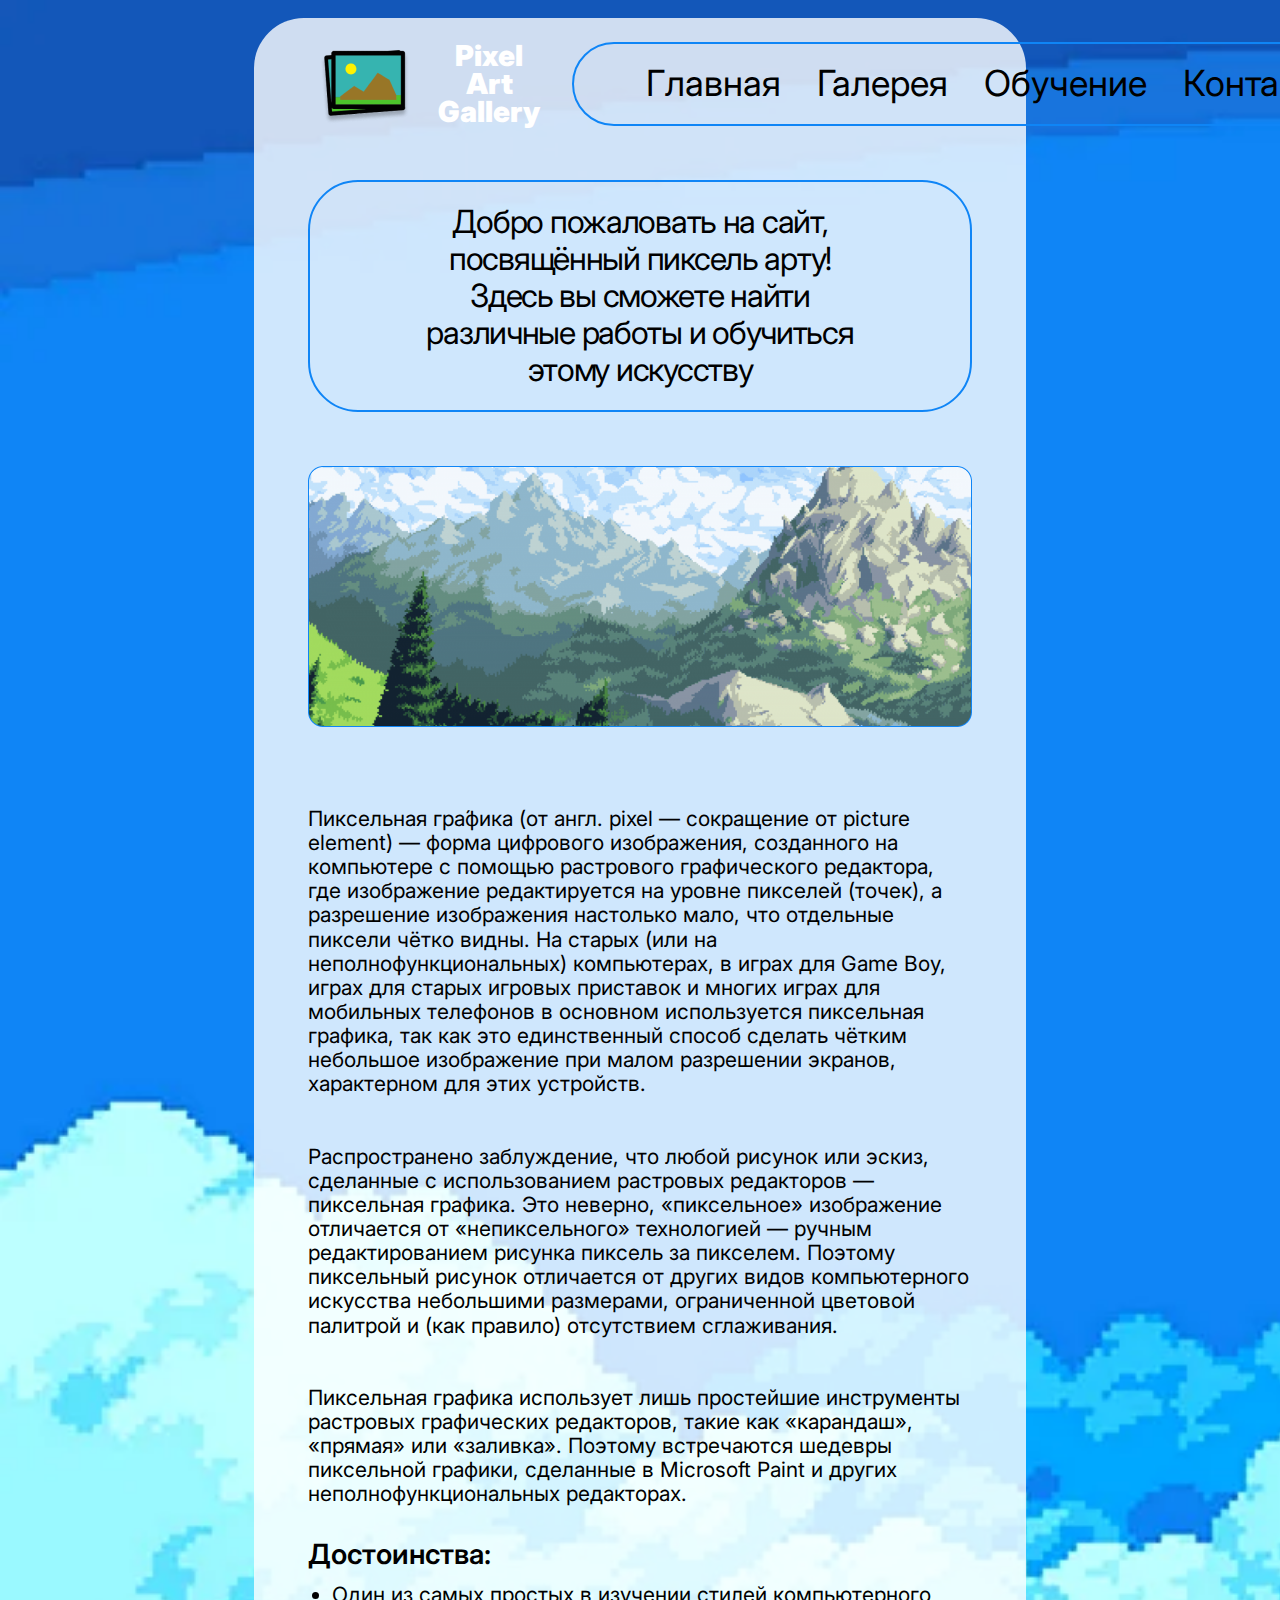
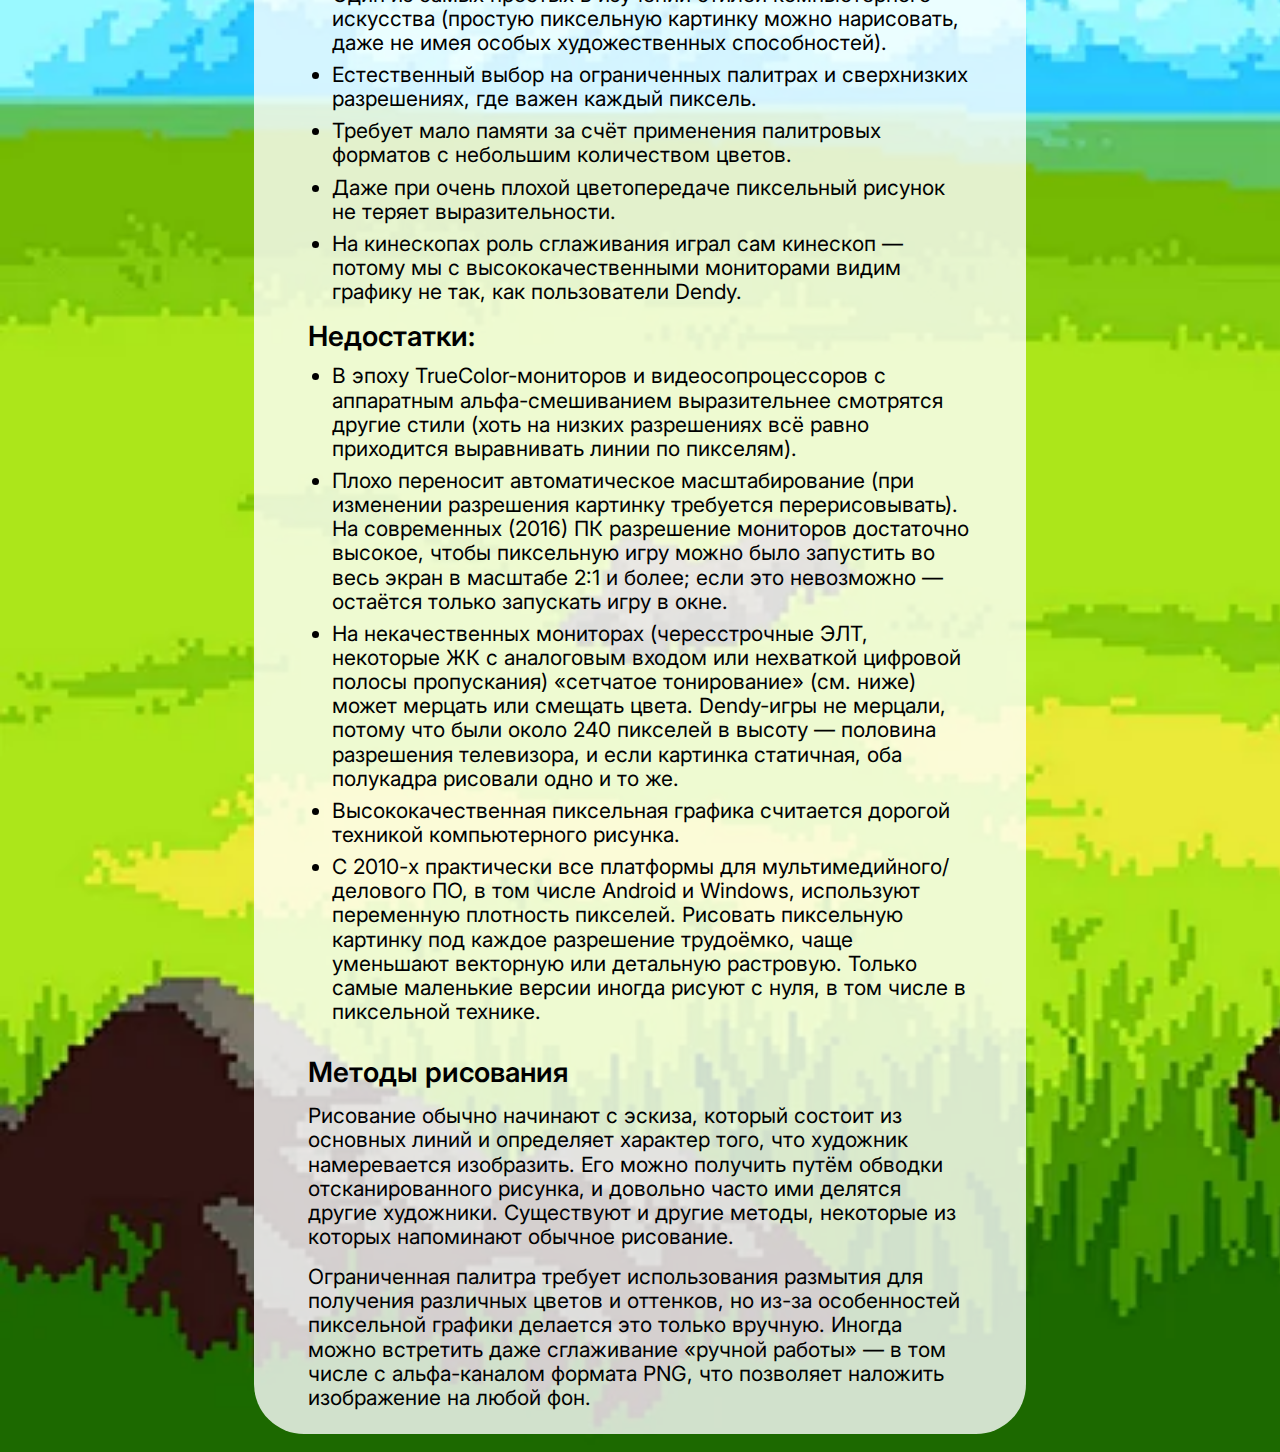
<file: Pixel_Art_Gallery_Site/static/index.html>
<!DOCTYPE html>
<html lang="ru">
  <head>
    <meta charset="UTF-8" />
    <meta name="viewport" content="width=device-width, initial-scale=1.0" />
    <link rel="preconnect" href="https://fonts.googleapis.com" />
    <link rel="preconnect" href="https://fonts.gstatic.com" crossorigin />
    <link
      href="https://fonts.googleapis.com/css2?family=Inter:wght@100..900&display=swap"
      rel="stylesheet"
    />
    <link rel="icon" href="./images/logo_pixel_art.png" type="image/x-icon" />
    <link
      rel="shortcut icon"
      href="./images/logo_pixel_art.png"
      type="image/x-icon"
    />
    <link rel="stylesheet" href="./css/index.css" />
    <link rel="stylesheet" href="./css/home.css">
    <title>Pixel Art Gallery</title>
  </head>
  <body>
    <div class="wrapper">
      <header>
        <div class="container">
          <div class="header-inner">
            <div class="logo-block">
              <img
                src="./images/logo_pixel_art.png"
                alt="Logo pixel art gallery"
                class="logo"
              />
              <p>Pixel Art <br />Gallery</p>
            </div>

            <nav>
              <ul>
                <li><a href="index.html" >Главная</a></li>
                <li><a href="gallery.html">Галерея</a></li>
                <li><a href="training.html">Обучение</a></li>
                <li><a href="contact.html">Контакты</a></li>
              </ul>
            </nav>
          </div>
        </div>
      </header>
      <main>
        <div class="container">
          <div class="main-inner">
            <p class="main-title-home-page">
              Добро пожаловать на сайт, посвящённый пиксель арту! <br />
              Здесь вы сможете найти различные работы и обучиться этому
              искусству
            </p>
            <section class="title-section">
              <img src="./images/image.png" alt="home page main picture" />
              <div class="title-section__description">
                <p>
                  Пиксельная гра́фика (от англ. pixel — сокращение от picture
                  element) — форма цифрового изображения, созданного на
                  компьютере с помощью растрового графического редактора, где
                  изображение редактируется на уровне пикселей (точек), а
                  разрешение изображения настолько мало, что отдельные пиксели
                  чётко видны. На старых (или на неполнофункциональных)
                  компьютерах, в играх для Game Boy, играх для старых игровых
                  приставок и многих играх для мобильных телефонов в основном
                  используется пиксельная графика, так как это единственный
                  способ сделать чётким небольшое изображение при малом
                  разрешении экранов, характерном для этих устройств.
                </p>
                <p>
                  Распространено заблуждение, что любой рисунок или эскиз,
                  сделанные с использованием растровых редакторов — пиксельная
                  графика. Это неверно, «пиксельное» изображение отличается от
                  «непиксельного» технологией — ручным редактированием рисунка
                  пиксель за пикселем. Поэтому пиксельный рисунок отличается от
                  других видов компьютерного искусства небольшими размерами,
                  ограниченной цветовой палитрой и (как правило) отсутствием
                  сглаживания.
                </p>
                <p>
                  Пиксельная графика использует лишь простейшие инструменты
                  растровых графических редакторов, такие как «карандаш»,
                  «прямая» или «заливка». Поэтому встречаются шедевры пиксельной
                  графики, сделанные в Microsoft Paint и других
                  неполнофункциональных редакторах.
                </p>
              </div>
              <div class="dignity-flaws">
                <div class="dignity-list">
                  <h3>Достоинства:</h3>
                  <ul>
                    <li>
                      <p>
                        Один из самых простых в изучении стилей компьютерного
                        искусства (простую пиксельную картинку можно нарисовать,
                        даже не имея особых художественных способностей).
                      </p>
                    </li>
                    <li>
                      <p>
                        Естественный выбор на ограниченных палитрах и
                        сверхнизких разрешениях, где важен каждый пиксель.
                      </p>
                    </li>
                    <li>
                      <p>
                        Требует мало памяти за счёт применения палитровых
                        форматов с небольшим количеством цветов.
                      </p>
                    </li>
                    <li>
                      <p>
                        Даже при очень плохой цветопередаче пиксельный рисунок
                        не теряет выразительности.
                      </p>
                    </li>
                    <li>
                      <p>
                        На кинескопах роль сглаживания играл сам кинескоп —
                        потому мы с высококачественными мониторами видим графику
                        не так, как пользователи Dendy.
                      </p>
                    </li>
                  </ul>
                </div>
                <div class="flaws-list">
                  <h3>Недостатки:</h3>
                  <ul>
                    <li>
                      <p>
                        В эпоху TrueColor-мониторов и видеосопроцессоров с
                        аппаратным альфа-смешиванием выразительнее смотрятся
                        другие стили (хоть на низких разрешениях всё равно
                        приходится выравнивать линии по пикселям).
                      </p>
                    </li>
                    <li>
                      <p>
                        Плохо переносит автоматическое масштабирование (при
                        изменении разрешения картинку требуется перерисовывать).
                        На современных (2016) ПК разрешение мониторов достаточно
                        высокое, чтобы пиксельную игру можно было запустить во
                        весь экран в масштабе 2:1 и более; если это невозможно —
                        остаётся только запускать игру в окне.
                      </p>
                    </li>
                    <li>
                      <p>
                        На некачественных мониторах (чересстрочные ЭЛТ,
                        некоторые ЖК с аналоговым входом или нехваткой цифровой
                        полосы пропускания) «сетчатое тонирование» (см. ниже)
                        может мерцать или смещать цвета. Dendy-игры не мерцали,
                        потому что были около 240 пикселей в высоту — половина
                        разрешения телевизора, и если картинка статичная, оба
                        полукадра рисовали одно и то же.
                      </p>
                    </li>
                    <li>
                      <p>
                        Высококачественная пиксельная графика считается дорогой
                        техникой компьютерного рисунка.
                      </p>
                    </li>
                    <li>
                      <p>
                        С 2010-х практически все платформы для
                        мультимедийного/делового ПО, в том числе Android и
                        Windows, используют переменную плотность пикселей.
                        Рисовать пиксельную картинку под каждое разрешение
                        трудоёмко, чаще уменьшают векторную или детальную
                        растровую. Только самые маленькие версии иногда рисуют с
                        нуля, в том числе в пиксельной технике.
                      </p>
                    </li>
                  </ul>
                </div>
              </div>

              <div class="drawing-techniques">
                <h3>Методы рисования</h3>
                <div class="drawing-techniques__description">
                  <p>
                    Рисование обычно начинают с эскиза, который состоит из
                    основных линий и определяет характер того, что художник
                    намеревается изобразить. Его можно получить путём обводки
                    отсканированного рисунка, и довольно часто ими делятся
                    другие художники. Существуют и другие методы, некоторые из
                    которых напоминают обычное рисование.
                  </p>
                  <p>
                    Ограниченная палитра требует использования размытия для
                    получения различных цветов и оттенков, но из-за особенностей
                    пиксельной графики делается это только вручную. Иногда можно
                    встретить даже сглаживание «ручной работы» — в том числе с
                    альфа-каналом формата PNG, что позволяет наложить
                    изображение на любой фон.
                  </p>
                </div>
              </div>
            </section>
          </div>
        </div>
      </main>
    </div>
  </body>
</html>
</file>
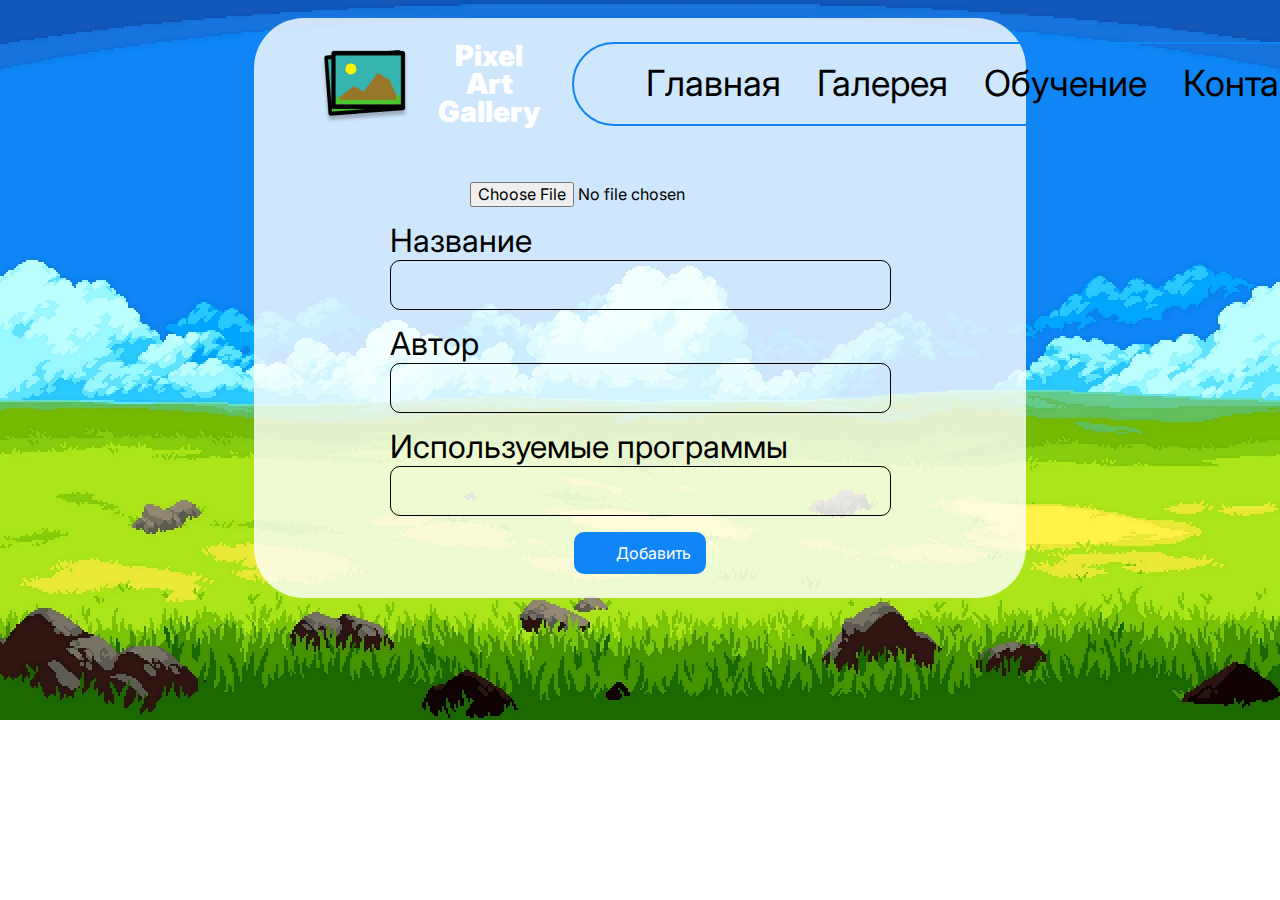
<file: Pixel_Art_Gallery_Site/static/add-gallery-item.html>
<!DOCTYPE html>
<html lang="en">
  <head>
    <meta charset="UTF-8" />
    <meta name="viewport" content="width=device-width, initial-scale=1.0" />
    <link rel="preconnect" href="https://fonts.googleapis.com" />
    <link rel="preconnect" href="https://fonts.gstatic.com" crossorigin />
    <link
      href="https://fonts.googleapis.com/css2?family=Inter:wght@100..900&display=swap"
      rel="stylesheet"
    />
    <link rel="icon" href="./images/logo_pixel_art.png" type="image/x-icon" />
    <link
      rel="shortcut icon"
      href="./images/logo_pixel_art.png"
      type="image/x-icon"
    />
    <link rel="stylesheet" href="./css/index.css" />
    <link rel="stylesheet" href="./css/add-gallery-item.css" />
    <title>Pixel Art Gallery</title>
  </head>
  <body>
    <div class="wrapper">
      <header>
        <div class="container">
          <div class="header-inner">
            <div class="logo-block">
              <img
                src="./images/logo_pixel_art.png"
                alt="Logo pixel art gallery"
                class="logo"
              />
              <p>Pixel Art <br />Gallery</p>
            </div>

            <nav>
              <ul>
                <li><a href="index.html">Главная</a></li>
                <li><a href="gallery.html">Галерея</a></li>
                <li><a href="training.html">Обучение</a></li>
                <li><a href="contact.html">Контакты</a></li>
              </ul>
            </nav>
          </div>
        </div>
      </header>

      <main>
        <div class="container">
          <div class="add-gallery-item-inner">
            <form id="galleryForm" enctype="multipart/form-data">
              <input type="file" name="picture" id="picture" required />
              <label for="name-picture">
                <p>Название</p>
                <input type="text" name="name" class="input-text" required />
              </label>
              <label for="author-picture">
                <p>Автор</p>
                <input type="text" name="author" class="input-text" required />
              </label>
              <label for="programm-used-picture">
                <p>Используемые программы</p>
                <input type="text" name="tools" class="input-text" required />
              </label>
              <input type="submit" value="Добавить" class="input-submit" />
            </form>
          </div>
        </div>
      </main>
    </div>
    <script src="js/galleryFormHandler.js"></script>
  </body>
</html>
</file>
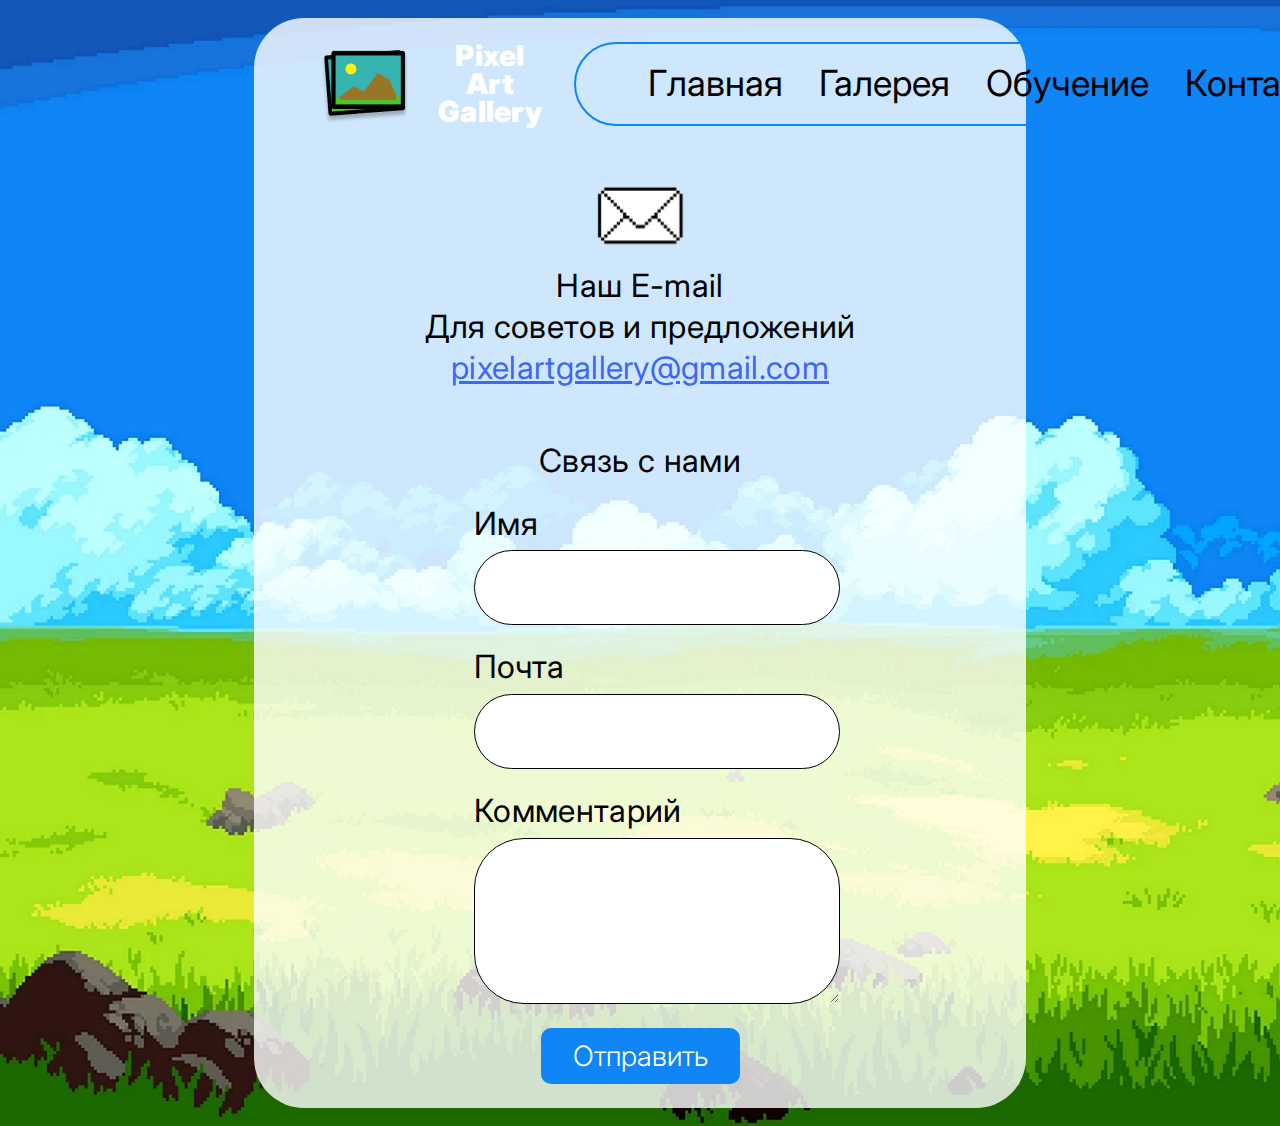
<file: Pixel_Art_Gallery_Site/static/contact.html>
<!DOCTYPE html>
<html lang="en">
  <head>
    <meta charset="UTF-8" />
    <meta name="viewport" content="width=device-width, initial-scale=1.0" />
    <link rel="preconnect" href="https://fonts.googleapis.com" />
    <link rel="preconnect" href="https://fonts.gstatic.com" crossorigin />
    <link
      href="https://fonts.googleapis.com/css2?family=Inter:wght@100..900&display=swap"
      rel="stylesheet"
    />
    <link rel="icon" href="./images/logo_pixel_art.png" type="image/x-icon" />
    <link
      rel="shortcut icon"
      href="./images/logo_pixel_art.png"
      type="image/x-icon"
    />
    <link rel="stylesheet" href="./css/index.css" />
    <link rel="stylesheet" href="./css/contact.css" />
    <title>Pixel Art Gallery</title>
  </head>
  <body>
    <div class="wrapper">
      <header>
        <div class="container">
          <div class="header-inner">
            <div class="logo-block">
              <img
                src="./images/logo_pixel_art.png"
                alt="Logo pixel art gallery"
                class="logo"
              />
              <p>Pixel Art <br />Gallery</p>
            </div>

            <nav>
              <ul>
                <li><a href="index.html">Главная</a></li>
                <li><a href="gallery.html">Галерея</a></li>
                <li><a href="training.html">Обучение</a></li>
                <li><a href="contact.html">Контакты</a></li>
              </ul>
            </nav>
          </div>
        </div>
      </header>
      <main>
        <div class="container">
          <div class="contact-block-inner">
            <div class="contact-block-inner__main">
              <img src="./icons/email.svg" alt="email" />
              <div class="contact-title">
                <span>Наш E-mail</span>
                <span>Для советов и предложений</span>
                <a href="mailto:pixelartgallery@gmail.com"
                  >pixelartgallery@gmail.com</a
                >
              </div>
            </div>

            <div class="form-comment">
              <p class="form-comment__title">Связь с нами</p>

              <form id="feedbackForm">
                <label for="name">
                  <p>Имя</p>
                  <input type="text" name="name" id="name" required />
                </label>
                <label for="email">
                  <p>Почта</p>
                  <input type="email" name="email" id="email" required />
                </label>
                <label for="comment">
                  <p>Комментарий</p>
                  <textarea name="comment" id="comment" required></textarea>
                </label>
                <input
                  type="submit"
                  value="Отправить"
                  class="form-comment-submit"
                />
              </form>
            </div>
          </div>
        </div>
      </main>
    </div>
    <script src="./js/handlerFormContact.js"></script>
  </body>
</html>
</file>
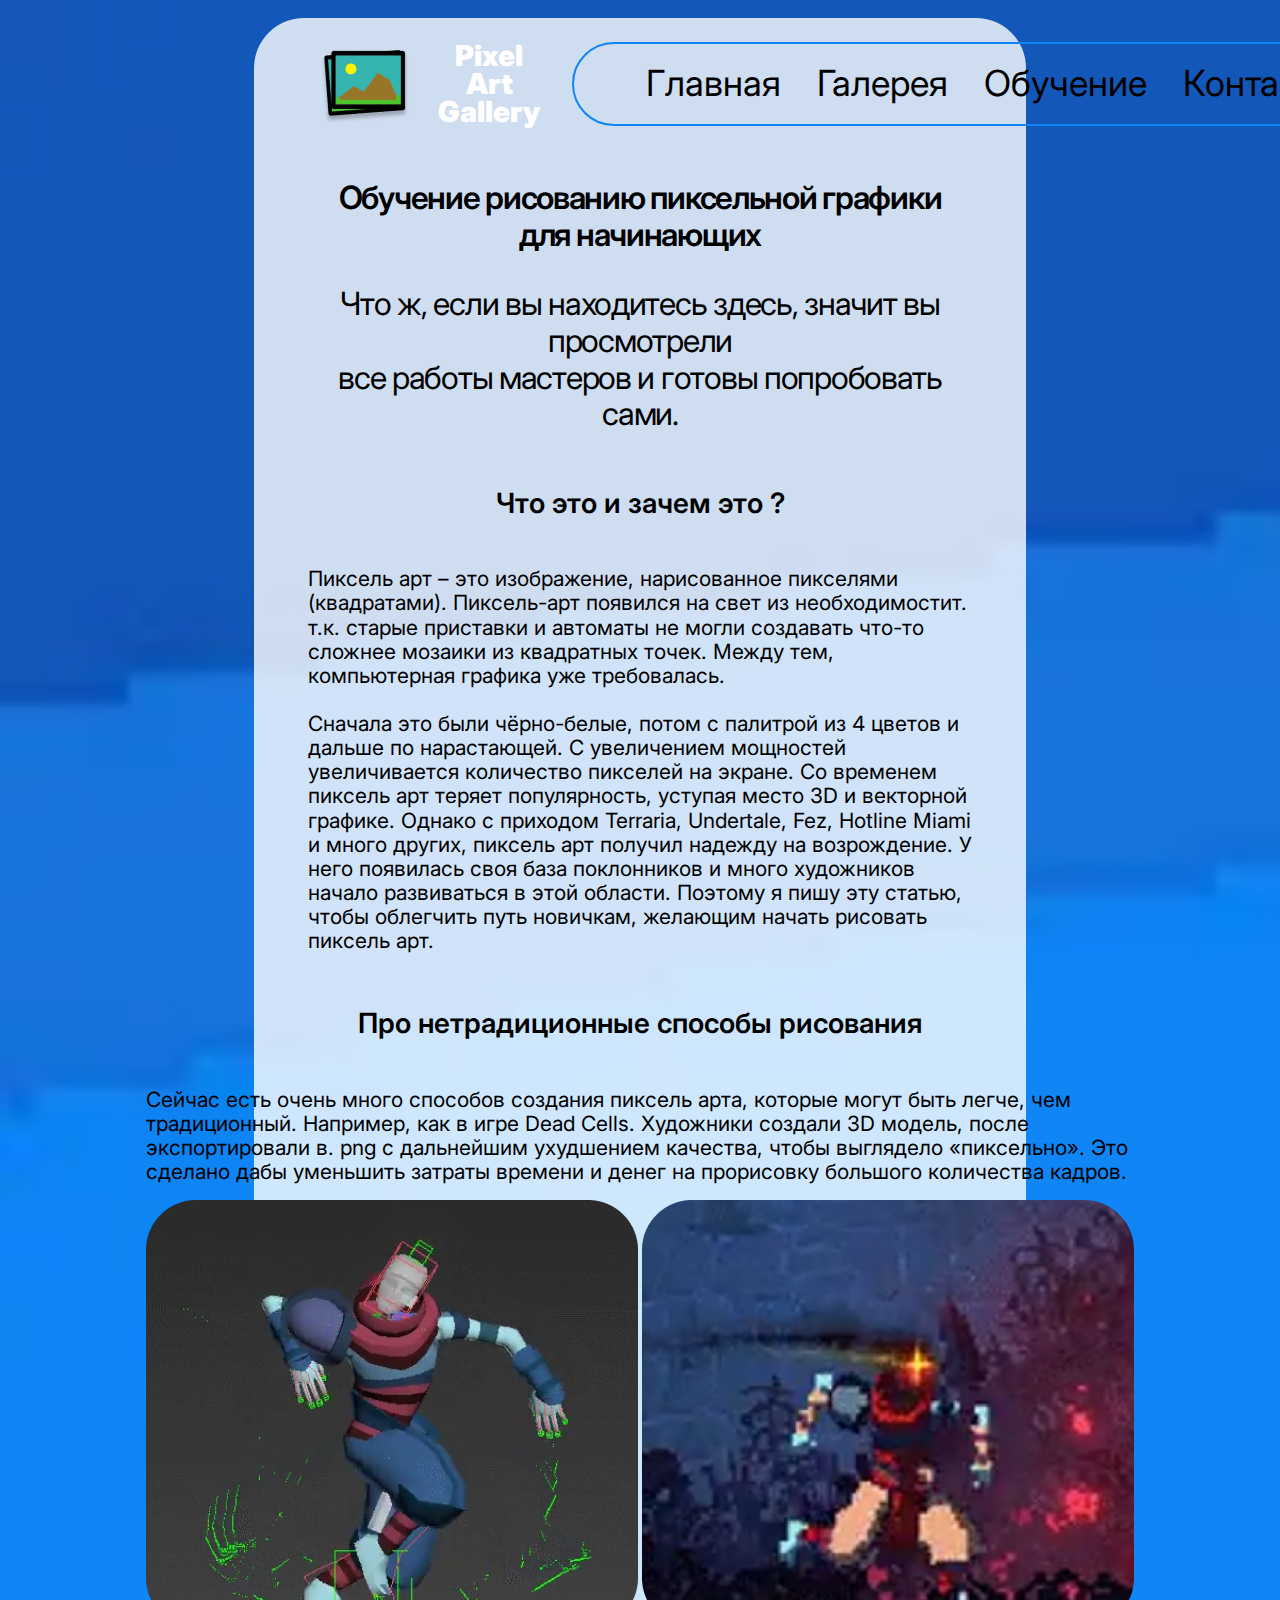
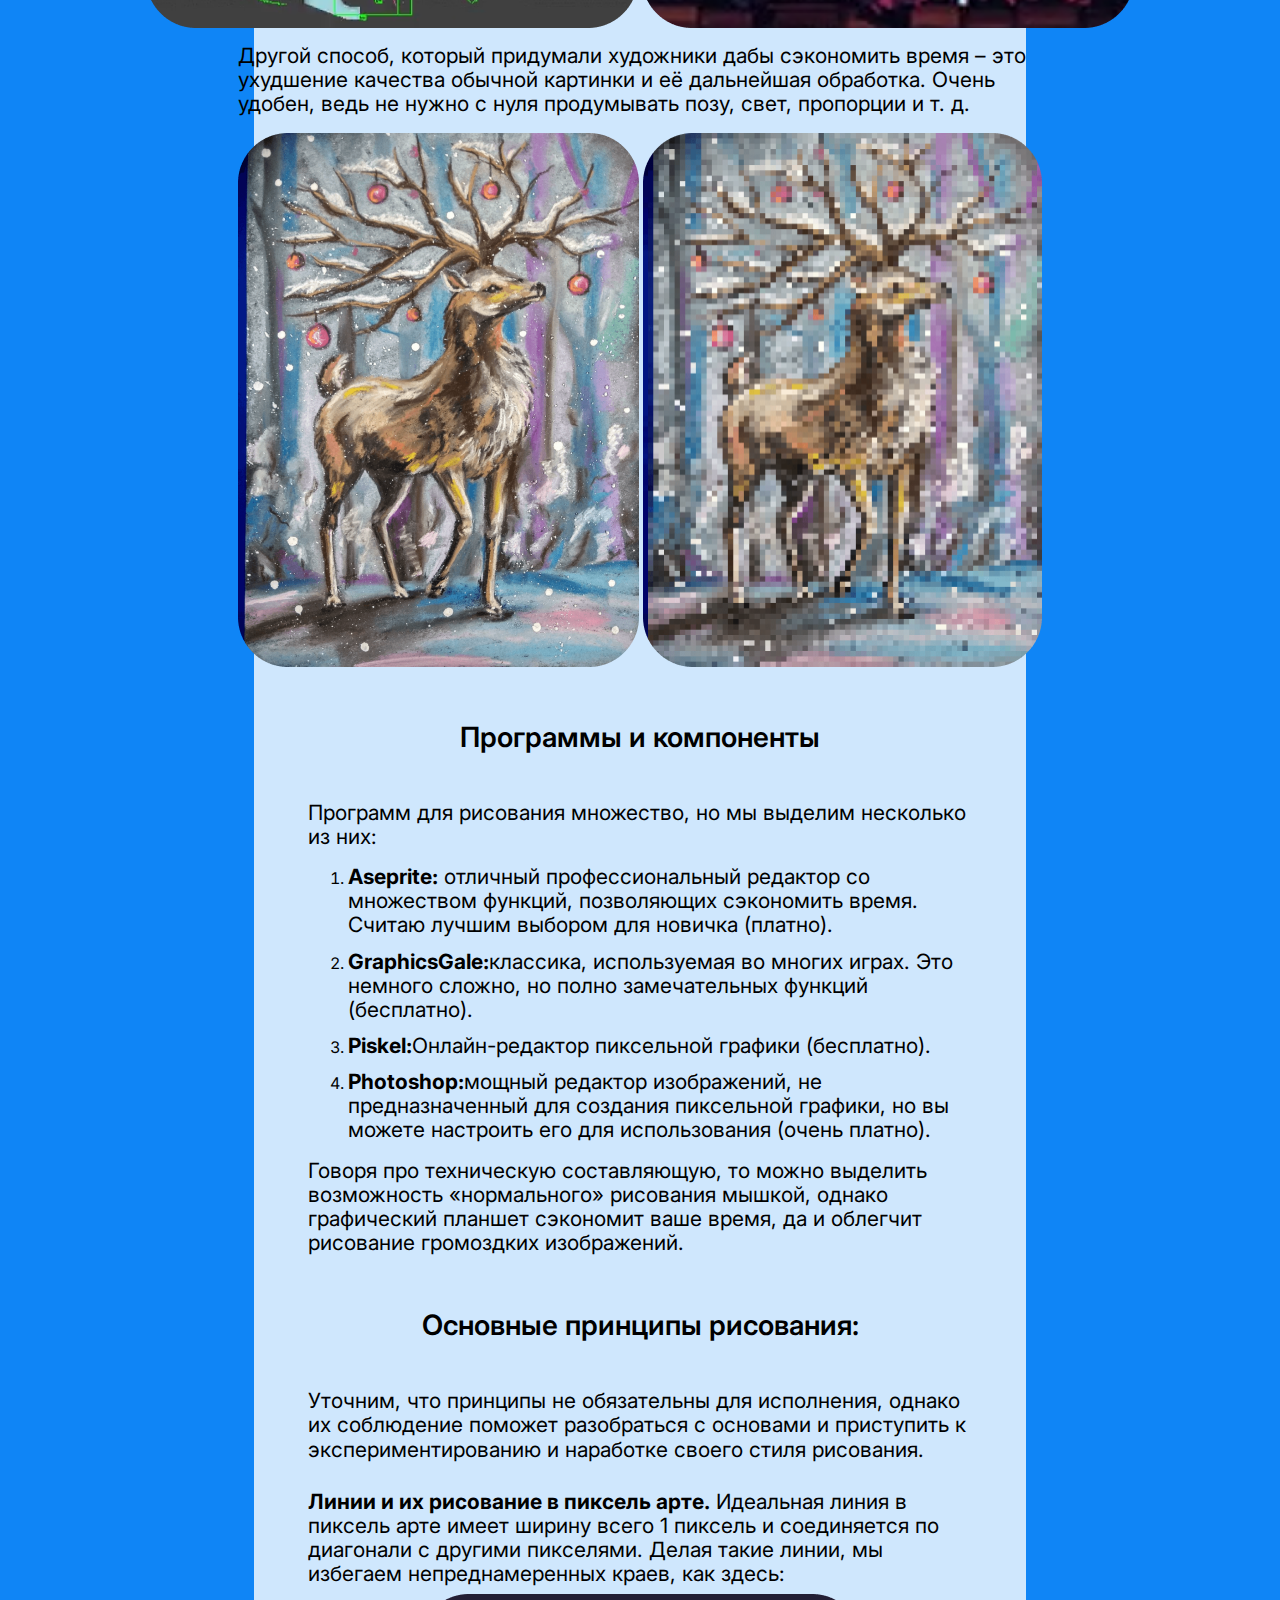
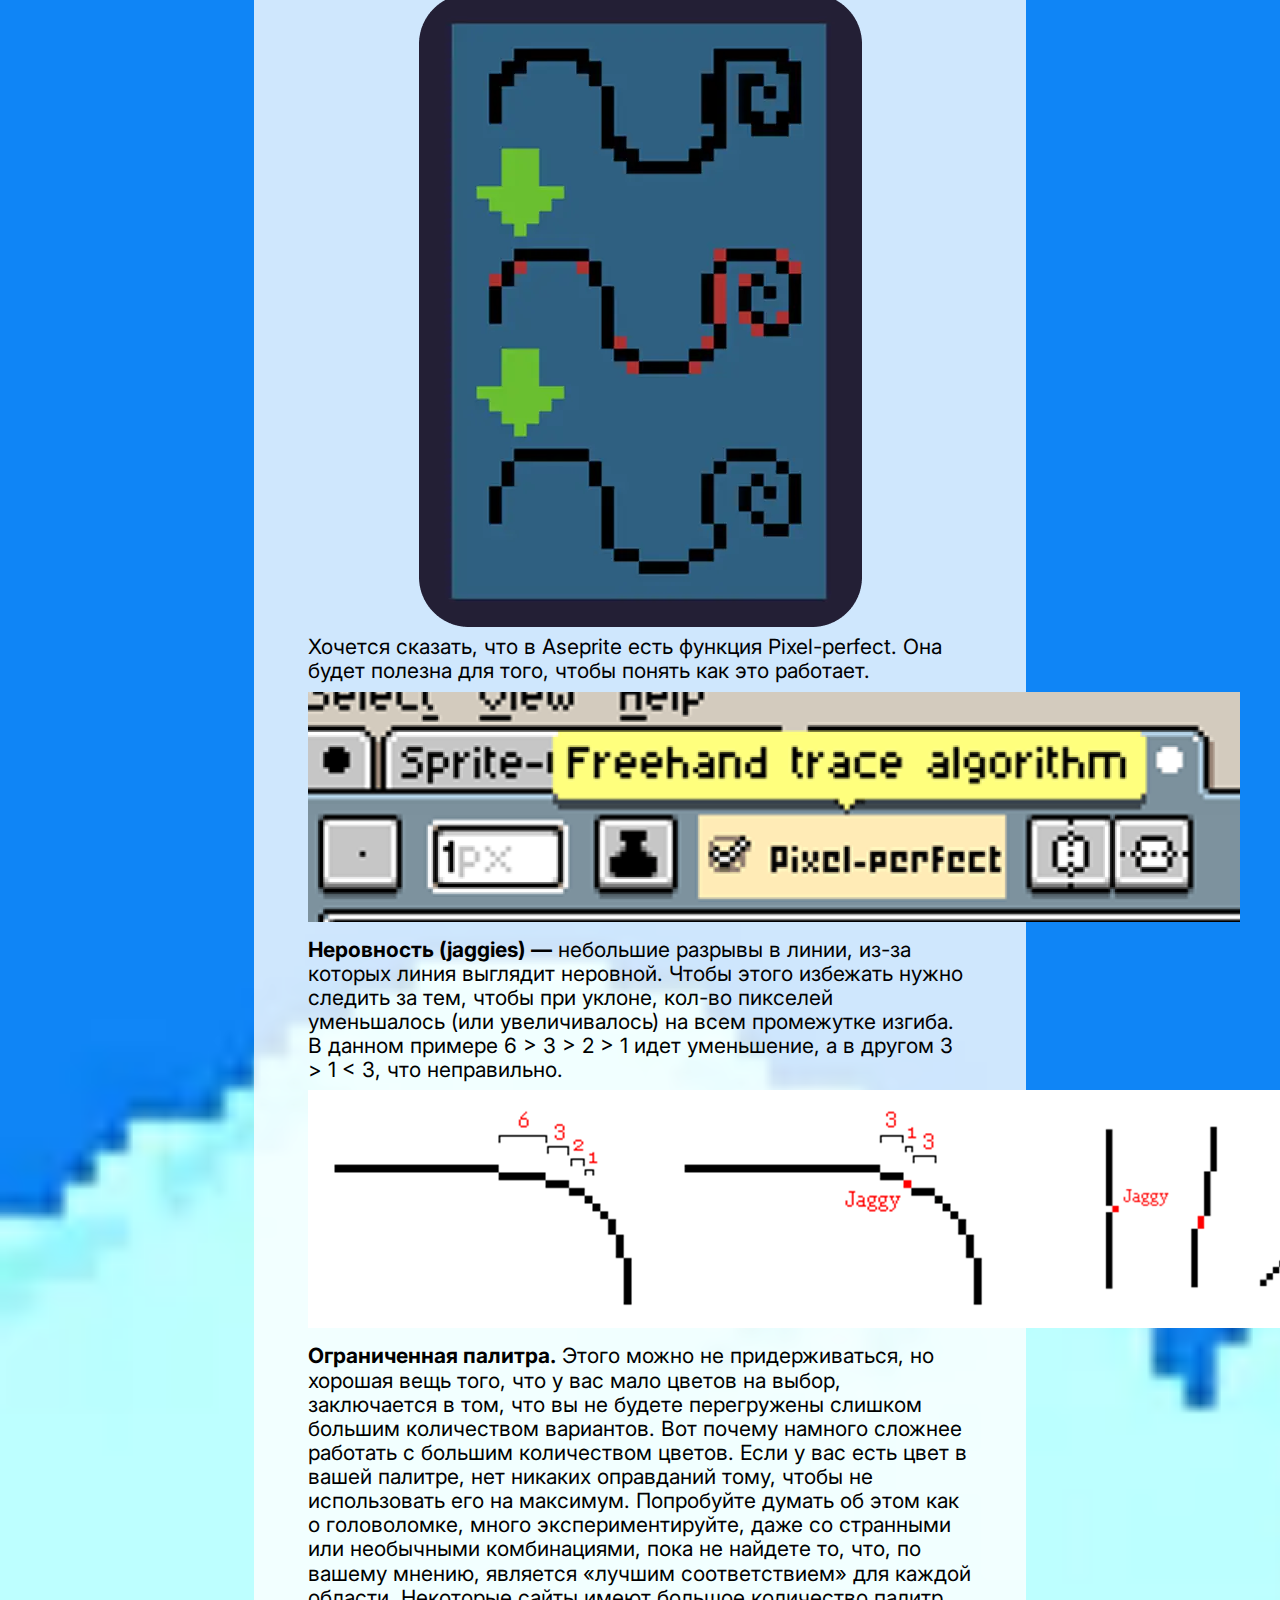
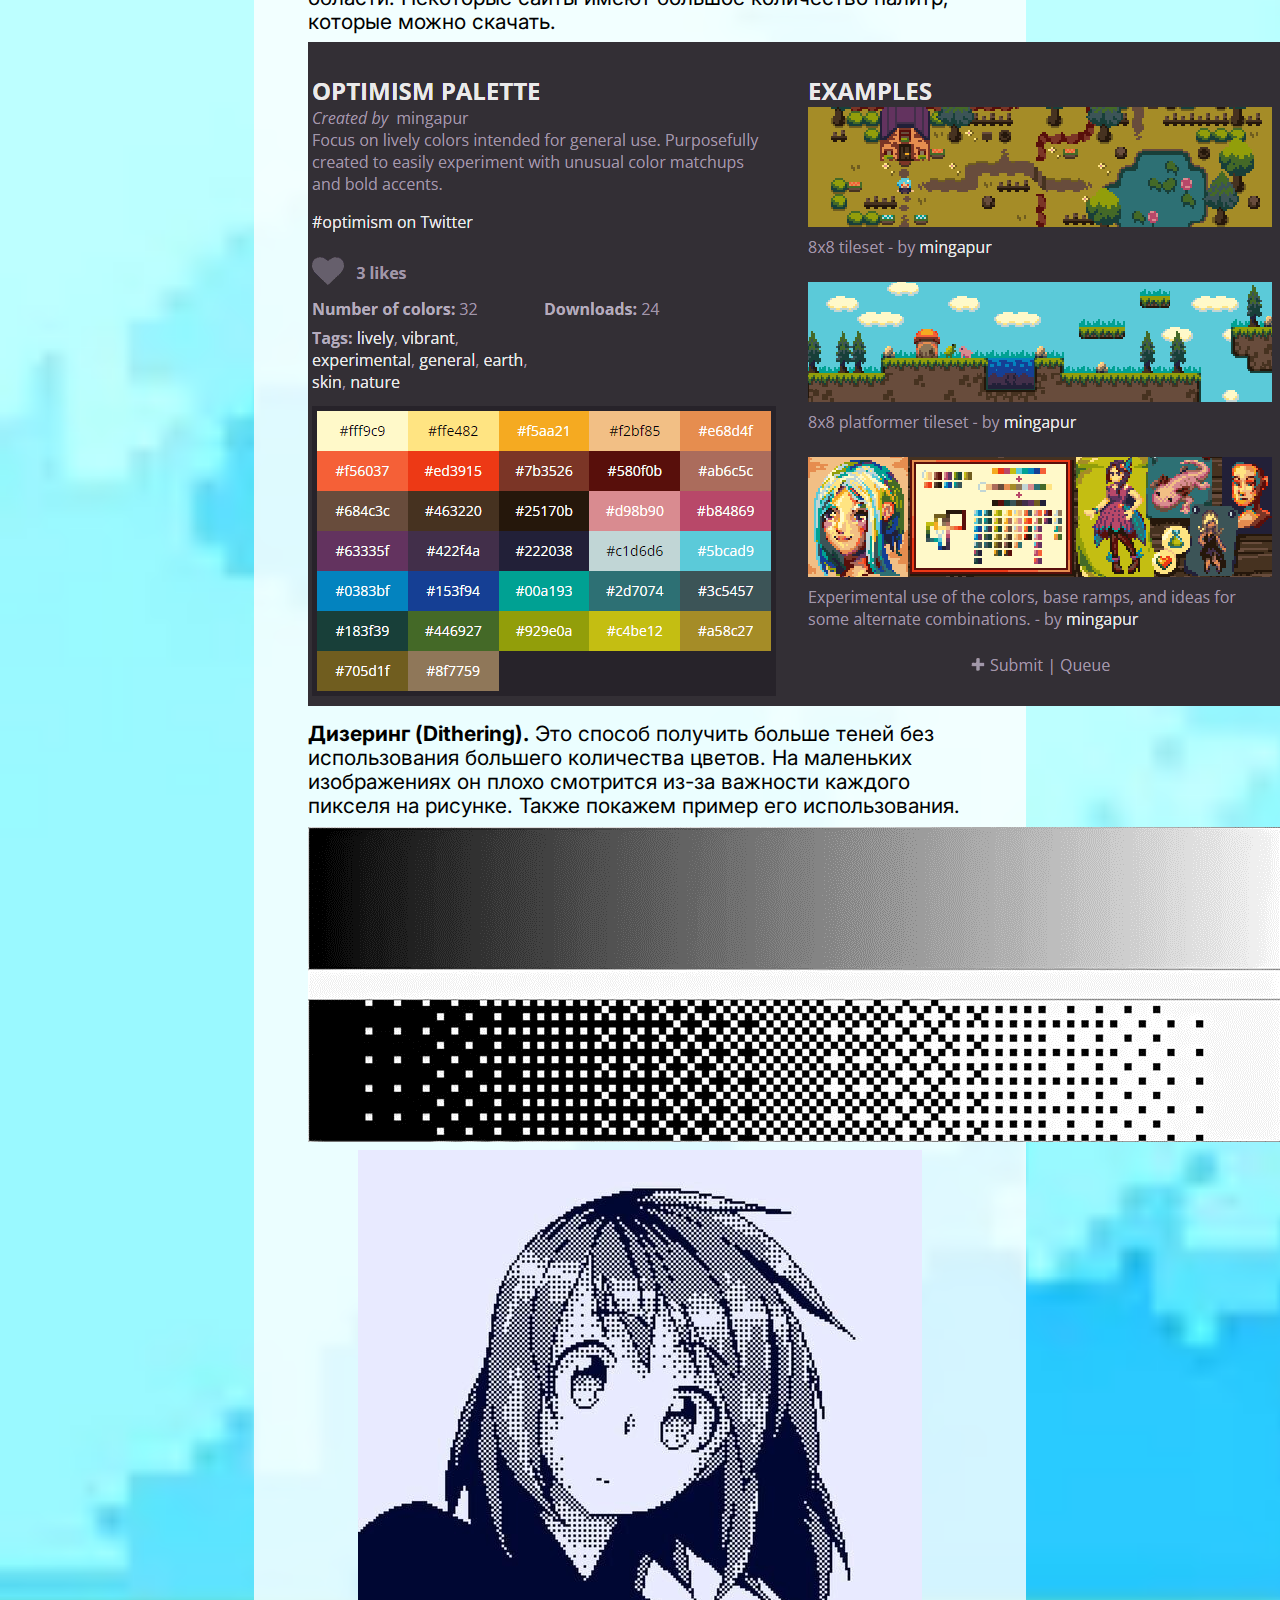
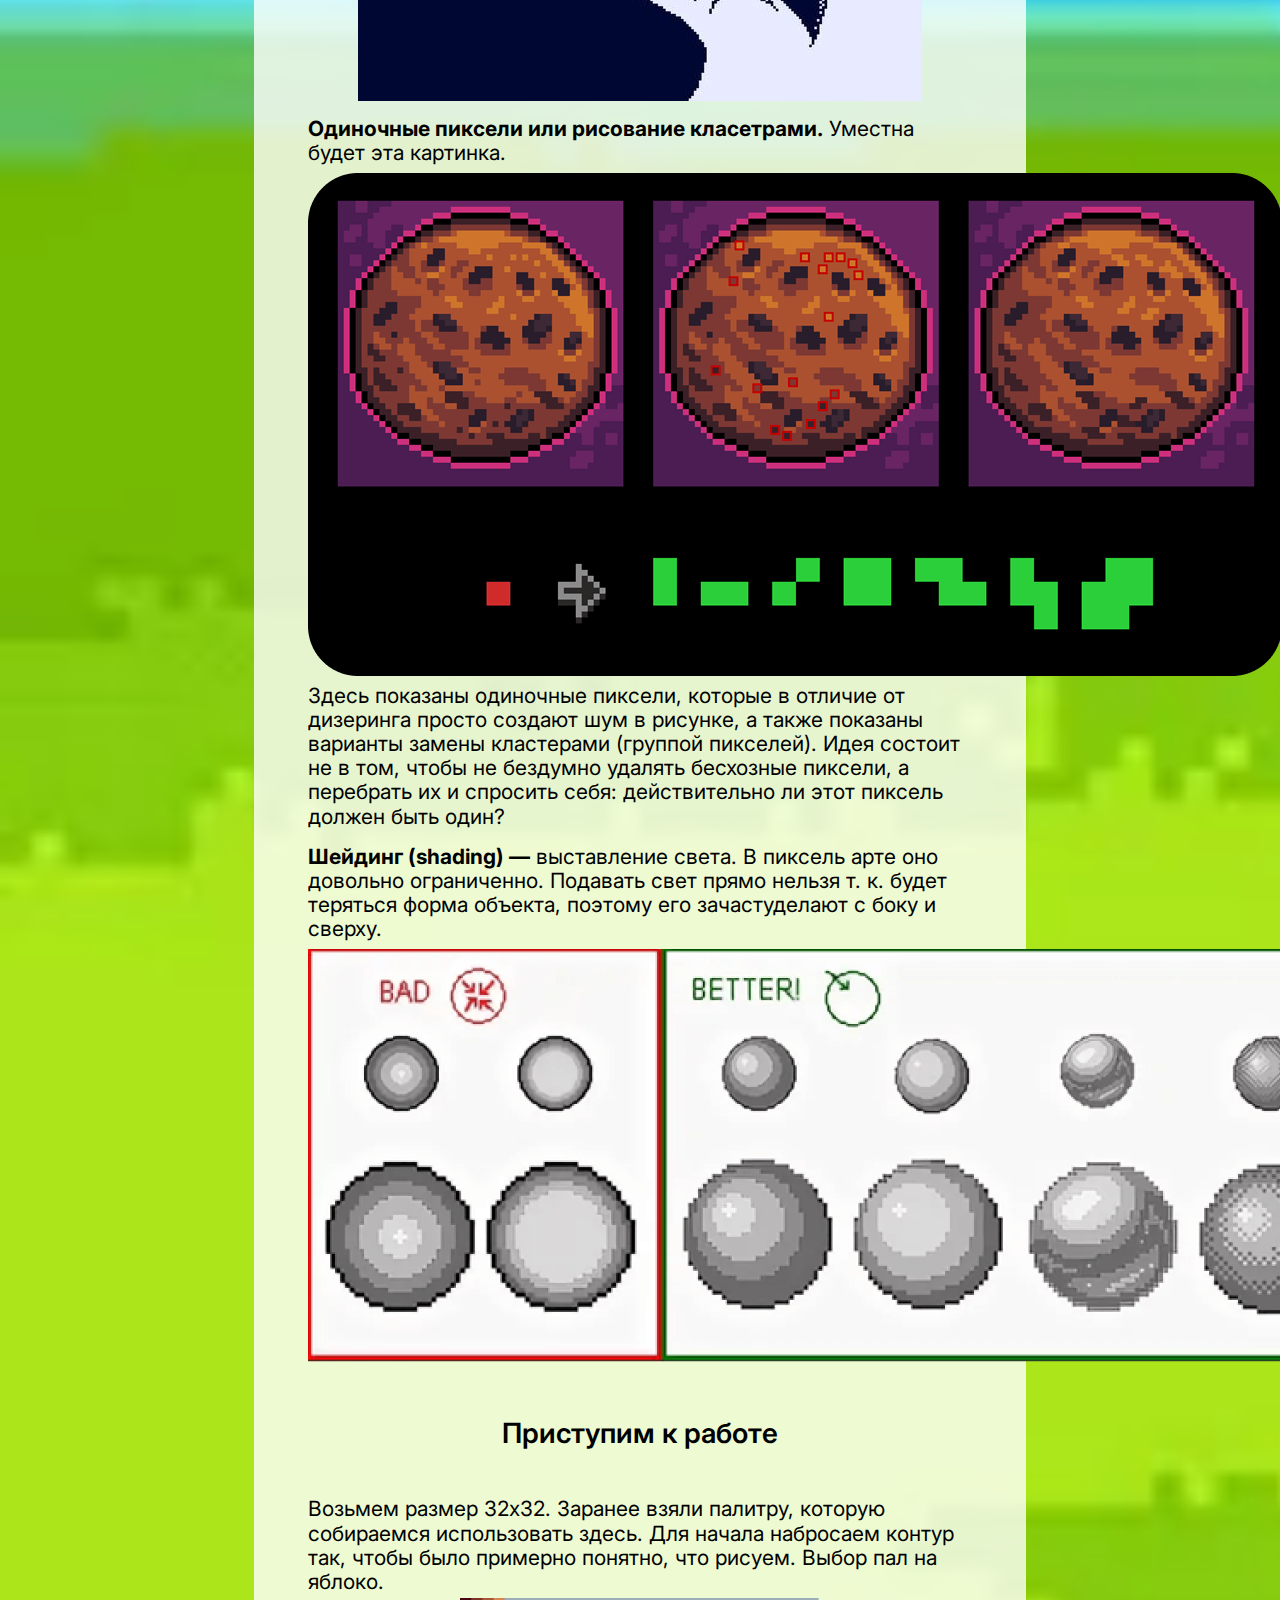
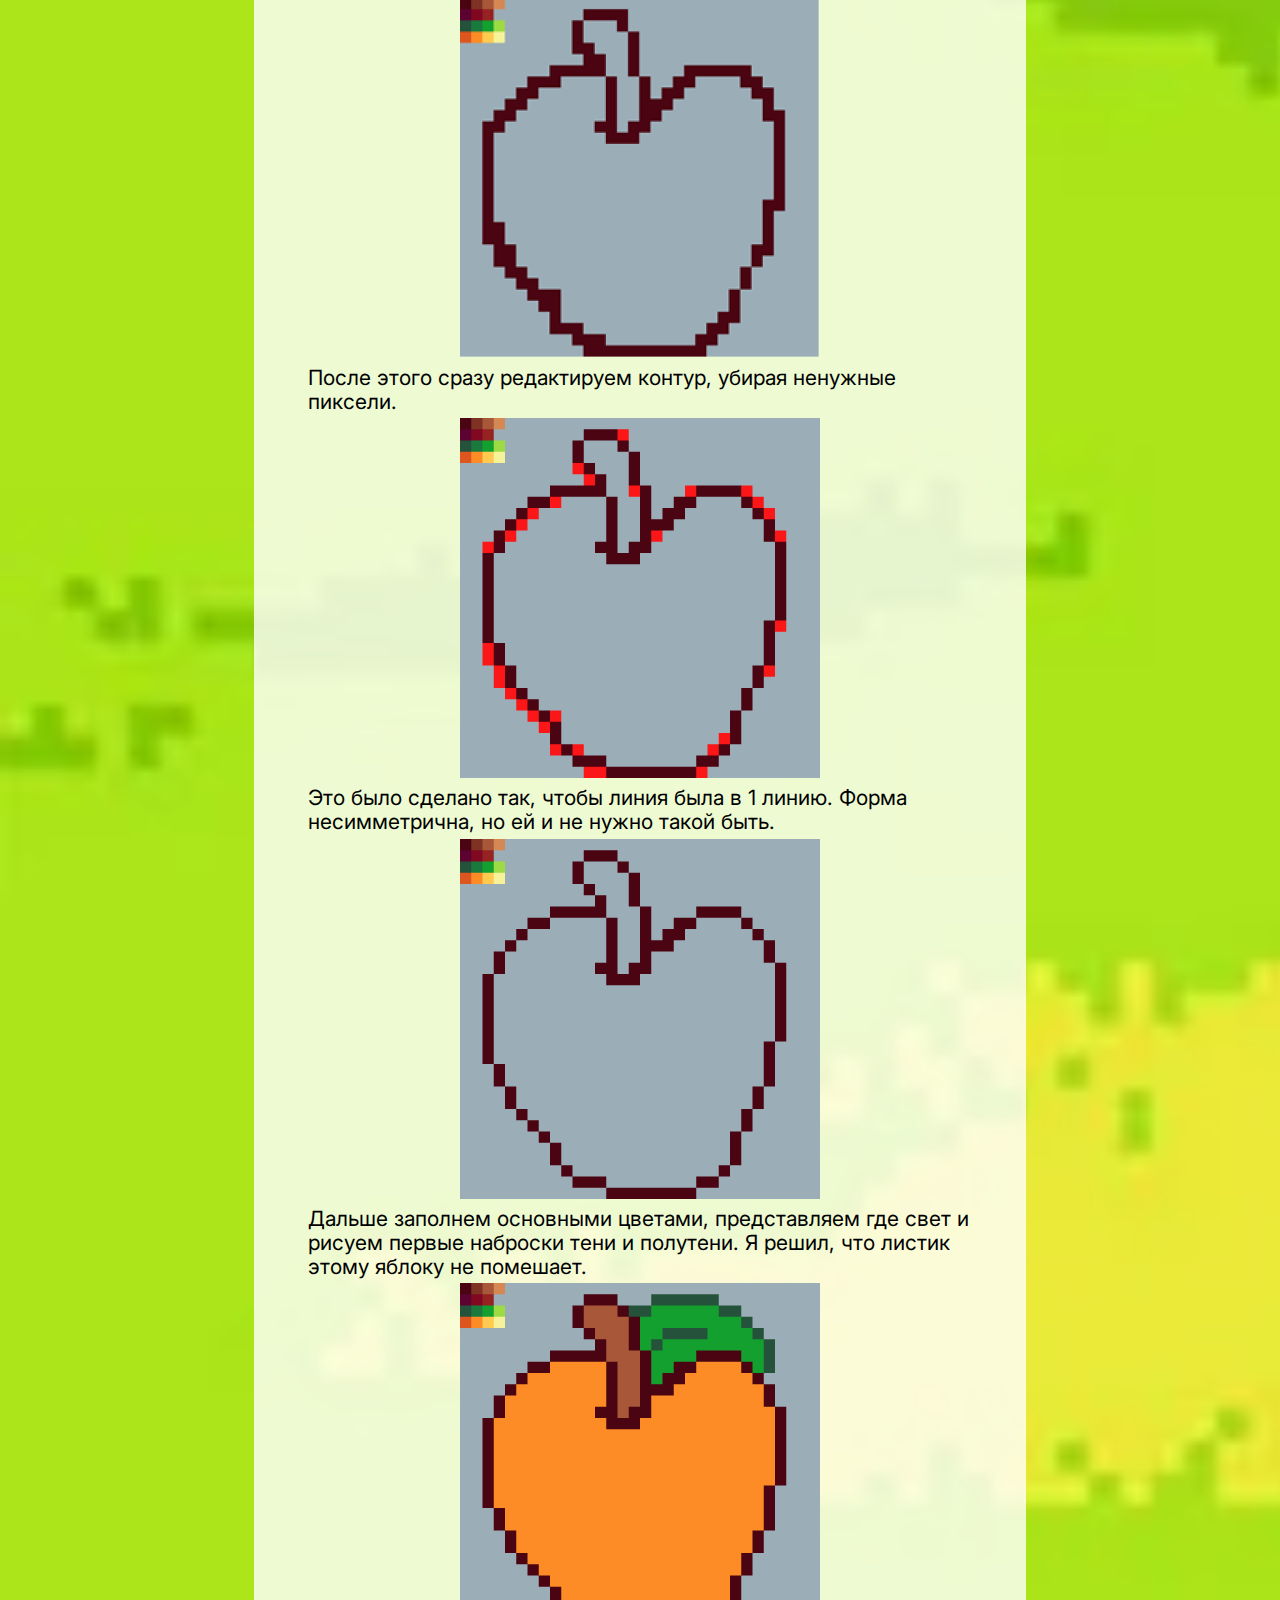
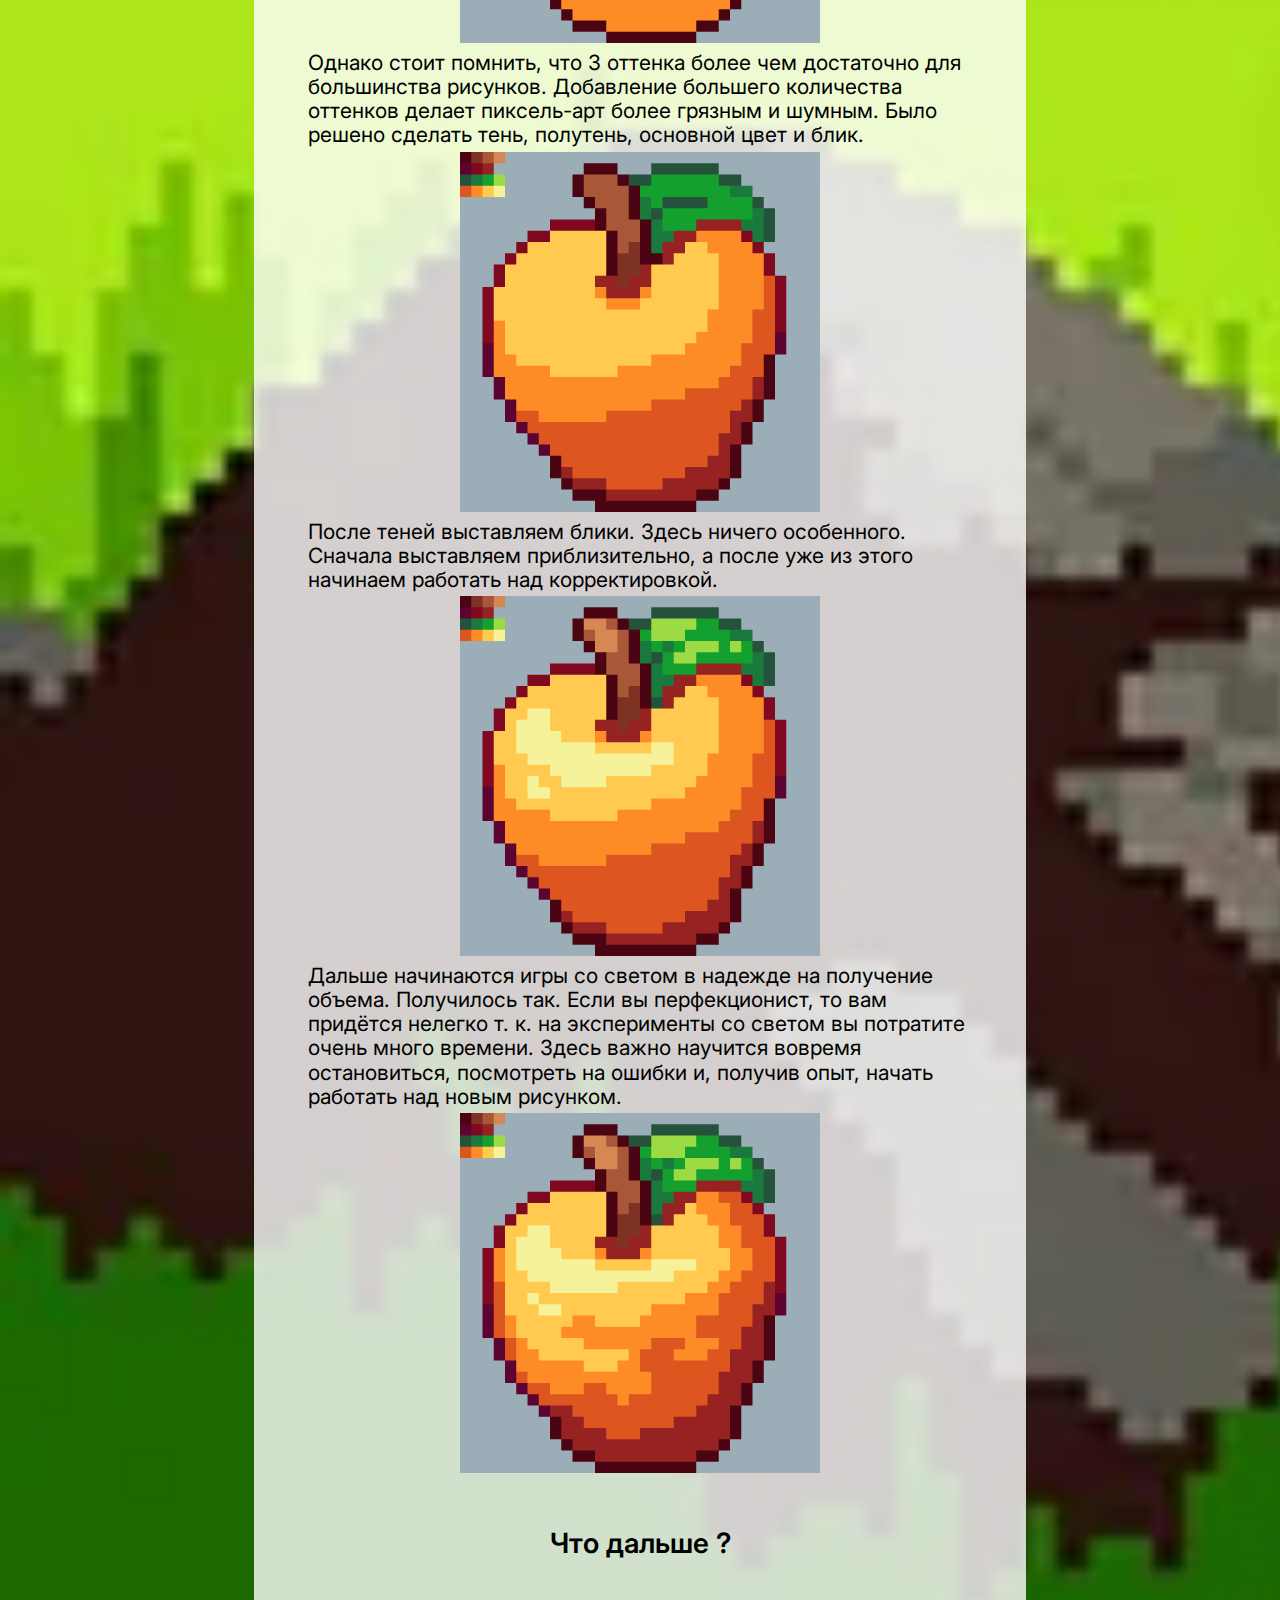
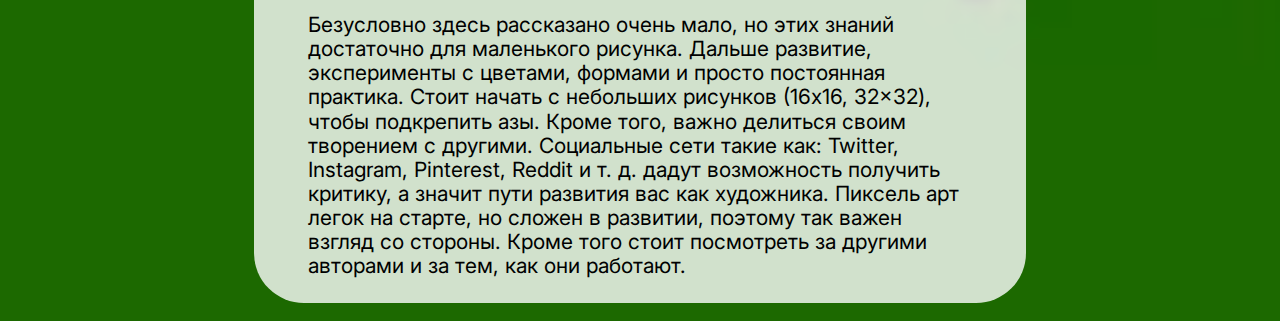
<file: Pixel_Art_Gallery_Site/static/training.html>
<!DOCTYPE html>
<html lang="en">
  <head>
    <meta charset="UTF-8" />
    <meta name="viewport" content="width=device-width, initial-scale=1.0" />
    <link rel="preconnect" href="https://fonts.googleapis.com" />
    <link rel="preconnect" href="https://fonts.gstatic.com" crossorigin />
    <link
      href="https://fonts.googleapis.com/css2?family=Inter:wght@100..900&display=swap"
      rel="stylesheet"
    />
    <link rel="icon" href="./images/logo_pixel_art.png" type="image/x-icon" />
    <link
      rel="shortcut icon"
      href="./images/logo_pixel_art.png"
      type="image/x-icon"
    />
    <link rel="stylesheet" href="./css/index.css" />
    <link rel="stylesheet" href="./css/training.css">
    <title>Pixel Art Gallery</title>
  </head>
  <body>
    <div class="wrapper">
      <header>
        <div class="container">
          <div class="header-inner">
            <div class="logo-block">
              <img
                src="./images/logo_pixel_art.png"
                alt="Logo pixel art gallery"
                class="logo"
              />
              <p>Pixel Art <br />Gallery</p>
            </div>

            <nav>
              <ul>
                <li><a href="index.html">Главная</a></li>
                <li><a href="gallery.html">Галерея</a></li>
                <li><a href="training.html">Обучение</a></li>
                <li><a href="contact.html">Контакты</a></li>
              </ul>
            </nav>
          </div>
        </div>
      </header>
      <main>
        <div class="container">
          <div class="main-inner">
            <div class="main-title-learning-page">
              <h2>Обучение рисованию пиксельной графики <br> для начинающих</h2>
              <p>
                Что ж, если вы находитесь здесь, значит вы просмотрели <br> все
                работы мастеров и готовы попробовать сами.
              </p>
            </div>
            <section class="what-is-it">
              <h3>Что это и зачем это ?</h3>
              <div class="what-is-it__description">
                <p>
                  Пиксель арт – это изображение, нарисованное пикселями
                  (квадратами). Пиксель-арт появился на свет из необходимостит.
                  т.к. старые приставки и автоматы не могли создавать что-то
                  сложнее мозаики из квадратных точек. Между тем, компьютерная
                  графика уже требовалась.
                </p>
                <p>
                  Сначала это были чёрно-белые, потом с палитрой из 4 цветов и
                  дальше по нарастающей. С увеличением мощностей увеличивается
                  количество пикселей на экране. Со временем пиксель арт теряет
                  популярность, уступая место 3D и векторной графике. Однако с
                  приходом Terraria, Undertale, Fez, Hotline Miami и много
                  других, пиксель арт получил надежду на возрождение. У него
                  появилась своя база поклонников и много художников начало
                  развиваться в этой области. Поэтому я пишу эту статью, чтобы
                  облегчить путь новичкам, желающим начать рисовать пиксель арт.
                </p>
              </div>
            </section>
            <section class="drawing-methods">
              <h3>Про нетрадиционные способы рисования</h3>
              <ul>
                <li class="drawing-methods__description-method-1">
                    <p>
                    Сейчас есть очень много способов создания пиксель арта,
                    которые могут быть легче, чем традиционный. Например, как в
                    игре Dead Cells. Художники создали 3D модель, после
                    экспортировали в. png с дальнейшим ухудшением качества, чтобы
                    выглядело «пиксельно». Это сделано дабы уменьшить затраты
                    времени и денег на прорисовку большого количества кадров.
                    </p>
                    <div class="drawing-methods__description-images">
                        <img src="./images/dead_cells_1.png" alt="Dead Cells demo" />
                        <img
                            src="./images/dead_cells_2.png"
                            alt="Dead Cells in game"
                        />
                    </div>
                </li>
                <li class="drawing-methods__description-method-2">
                    <p>
                    Другой способ, который придумали художники дабы сэкономить
                    время – это ухудшение качества обычной картинки и её
                    дальнейшая обработка. Очень удобен, ведь не нужно с нуля
                    продумывать позу, свет, пропорции и т. д.
                    </p>
                    <div class="drawing-methods__description-images">
                        <img src="./images/deer.png" alt="Deer" />
                        <img src="./images/deer-pixel.png" alt="Deer pixel" />
                    </div>
                </li>
              </ul>
              
            </section>
            <section class="programms">
              <h3>Программы и компоненты</h3>
              <p class="programms-title">
                Программ для рисования множество, но мы выделим несколько из
                них:
              </p>
              <ol>
                <li>
                  <p>
                    <b>Aseprite:</b> отличный профессиональный редактор со
                    множеством функций, позволяющих сэкономить время. Считаю
                    лучшим выбором для новичка (платно).
                  </p>
                </li>
                <li>
                  <p>
                    <b>GraphicsGale:</b>классика, используемая во многих играх.
                    Это немного сложно, но полно замечательных функций
                    (бесплатно).
                  </p>
                </li>
                <li>
                  <p>
                    <b>Piskel:</b>Онлайн-редактор пиксельной графики
                    (бесплатно).
                  </p>
                </li>
                <li>
                  <p>
                    <b>Photoshop:</b>мощный редактор изображений, не
                    предназначенный для создания пиксельной графики, но вы
                    можете настроить его для использования (очень платно).
                  </p>
                </li>
              </ol>
              <p>
                Говоря про техническую составляющую, то можно выделить
                возможность «нормального» рисования мышкой, однако графический
                планшет сэкономит ваше время, да и облегчит рисование громоздких
                изображений.
              </p>
            </section>

            <section class="drawing-principles">
              <h3>Основные принципы рисования:</h3>
              <div class="drawing-principles__description">
                <p>
                  Уточним, что принципы не обязательны для исполнения, однако их
                  соблюдение поможет разобраться с основами и приступить к
                  экспериментированию и наработке своего стиля рисования.
                </p>
                <ul>
                  <li>
                    <p>
                      <b>Линии и их рисование в пиксель арте.</b> Идеальная
                      линия в пиксель арте имеет ширину всего 1 пиксель и
                      соединяется по диагонали с другими пикселями. Делая такие
                      линии, мы избегаем непреднамеренных краев, как здесь:
                    </p>
                    <img
                      src="./images/principe-1.png"
                      alt="Example principe 1" class="principe-pic-1"
                    />
                    <p>
                      Хочется сказать, что в Aseprite есть функция
                      Pixel-perfect. Она будет полезна для того, чтобы понять
                      как это работает.
                    </p>
                    <img
                      src="./images/principe-2.png"
                      alt="Example function 'pixel perfect'"
                    />
                  </li>
                  <li>
                    <p>
                      <b>Неровность (jaggies) —</b> небольшие разрывы в линии,
                      из-за которых линия выглядит неровной. Чтобы этого
                      избежать нужно следить за тем, чтобы при уклоне, кол-во
                      пикселей уменьшалось (или увеличивалось) на всем
                      промежутке изгиба. В данном примере 6 > 3 > 2 > 1 идет
                      уменьшение, а в другом 3 > 1 < 3, что неправильно.
                    </p>
                    <div class="drawing-principles__description__block-images">
                      <img
                        src="./images/principe-3.1.png"
                        alt="jaggies picture 1"
                      />
                      <img
                        src="./images/principe-3.2.png"
                        alt="jaggies picture 2"
                      />
                    </div>
                  </li>
                  <li>
                    <p>
                      <b>Ограниченная палитра.</b> Этого можно не
                      придерживаться, но хорошая вещь того, что у вас мало
                      цветов на выбор, заключается в том, что вы не будете
                      перегружены слишком большим количеством вариантов. Вот
                      почему намного сложнее работать с большим количеством
                      цветов. Если у вас есть цвет в вашей палитре, нет никаких
                      оправданий тому, чтобы не использовать его на максимум.
                      Попробуйте думать об этом как о головоломке, много
                      экспериментируйте, даже со странными или необычными
                      комбинациями, пока не найдете то, что, по вашему мнению,
                      является «лучшим соответствием» для каждой
                      области. Некоторые сайты имеют большое количество палитр,
                      которые можно скачать.
                    </p>
                    <img src="./images/principe-4.png" alt="Example color" />
                  </li>
                  <li>
                    <p>
                      <b>Дизеринг (Dithering).</b> Это способ получить больше
                      теней без использования большего количества цветов. На
                      маленьких изображениях он плохо смотрится из-за важности
                      каждого пикселя на рисунке. Также покажем пример его
                      использования.
                    </p>
                    <img
                      src="./images/principe-5.1.png"
                      alt="Dithering picture 1"
                    />
                    <img
                      src="./images/principe-5.2.png"
                      alt="Dithering picture 2"
                    />
                  </li>
                  <li>
                    <p>
                      <b>Одиночные пиксели или рисование класетрами.</b> Уместна
                      будет эта картинка.
                    </p>
                    <img
                      src="./images/principe-6.png"
                      alt="Solo pixels picture"
                    />
                    <p>
                      Здесь показаны одиночные пиксели, которые в отличие от
                      дизеринга просто создают шум в рисунке, а также показаны
                      варианты замены кластерами (группой пикселей). Идея
                      состоит не в том, чтобы не бездумно удалять бесхозные
                      пиксели, а перебрать их и спросить себя: действительно ли
                      этот пиксель должен быть один?
                    </p>
                  </li>
                  <li>
                    <p>
                      <b>Шейдинг (shading) —</b> выставление света. В пиксель
                      арте оно довольно ограниченно. Подавать свет прямо нельзя
                      т. к. будет теряться форма объекта, поэтому его
                      зачастуделают с боку и сверху.
                    </p>
                    <img
                      src="./images/principe-7.png"
                      alt="shading picture example"
                    />
                  </li>
                </ul>
              </div>
            </section>
            <section class="example-work">
              <h3>Приступим к работе</h3>
              <ul>
                <li>
                  <p>
                    Возьмем размер 32x32. Заранее взяли палитру, которую
                    собираемся использовать здесь. Для начала набросаем контур
                    так, чтобы было примерно понятно, что рисуем. Выбор пал на
                    яблоко.
                  </p>
                  <img src="./images/work-1.png" alt="step 1" />
                </li>
                <li>
                  <p>
                    После этого сразу редактируем контур, убирая ненужные
                    пиксели.
                  </p>
                  <img src="./images/work-2.png" alt="step 2" />
                </li>
                <li>
                  <p>
                    Это было сделано так, чтобы линия была в 1 линию. Форма
                    несимметрична, но ей и не нужно такой быть.
                  </p>
                  <img src="./images/work-3.png" alt="step 3" />
                </li>
                <li>
                  <p>
                    Дальше заполнем основными цветами, представляем где свет и
                    рисуем первые наброски тени и полутени. Я решил, что листик
                    этому яблоку не помешает.
                  </p>
                  <img src="./images/work-4.png" alt="step 4" />
                </li>
                <li>
                  <p>
                    Однако стоит помнить, что 3 оттенка более чем достаточно для
                    большинства рисунков. Добавление большего количества
                    оттенков делает пиксель-арт более грязным и шумным. Было
                    решено сделать тень, полутень, основной цвет и блик.
                  </p>
                  <img src="./images/work-5.png" alt="step 5" />
                </li>
                <li>
                  <p>
                    После теней выставляем блики. Здесь ничего особенного.
                    Сначала выставляем приблизительно, а после уже из этого
                    начинаем работать над корректировкой.
                  </p>
                  <img src="./images/work-6.png" alt="step 6" />
                </li>
                <li>
                  <p>
                    Дальше начинаются игры со светом в надежде на получение
                    объема. Получилось так. Если вы перфекционист, то вам
                    придётся нелегко т. к. на эксперименты со светом вы
                    потратите очень много времени. Здесь важно научится вовремя
                    остановиться, посмотреть на ошибки и, получив опыт, начать
                    работать над новым рисунком.
                  </p>
                  <img src="./images/work-7.png" alt="step 7" />
                </li>
              </ul>
            </section>
            <section class="next">
              <h3>Что дальше ?</h3>
              <p>
                Безусловно здесь рассказано очень мало, но этих знаний
                достаточно для маленького рисунка. Дальше развитие, эксперименты
                с цветами, формами и просто постоянная практика. Стоит начать с
                небольших рисунков (16x16, 32x32), чтобы подкрепить азы. Кроме
                того, важно делиться своим творением с другими. Социальные сети
                такие как: Twitter, Instagram, Pinterest, Reddit и т. д. дадут
                возможность получить критику, а значит пути развития вас как
                художника. Пиксель арт легок на старте, но сложен в развитии,
                поэтому так важен взгляд со стороны. Кроме того стоит посмотреть
                за другими авторами и за тем, как они работают.
              </p>
            </section>
          </div>
        </div>
      </main>
    </div>
  </body>
</html>
</file>
<file: Pixel_Art_Gallery_Site/static/css/home.css>
.main-title-home-page {
  margin-top: 54px;

  padding: 22px 98px;
  border: 2px solid var(--border-color-blue);
  border-radius: 50px;

  font-family: var(--font-family);
  font-weight: 400;
  font-size: 32px;
  letter-spacing: -0.04em;
  text-align: center;
  color: var(--main-color);
}

.title-section {
    margin-top: 54px;
    font-family: var(--font-family);
    font-weight: 400;
    font-size: 21px;
    color: var(--main-color);
    
    display: flex;
    flex-direction: column;
    gap: 32px;

    .title-section__description {
        margin-top: 48px;
        
        display: flex;
        flex-direction: column;
        gap: 48px;
    }

    .dignity-flaws {
        display: flex;
        flex-direction: column;
        gap: 16px;

        ul {
            margin-top: 12px;
            margin-left: 24px;
            display: flex;
            flex-direction: column;
            gap: 8px;

            list-style-type: disc;
        }
    }

    .drawing-techniques__description {
        margin-top: 16px;

        display: flex;
        flex-direction: column;
        gap: 16px;
    }
}
</file>
<file: Pixel_Art_Gallery_Site/static/css/add-gallery-item.css>
form {
    margin-top: 56px;
  display: flex;
  flex-direction: column;
  justify-content: center;
  align-items: center;
  gap: 16px;

  p {
    font-family: var(--font-family);
    font-weight: 400;
    font-size: 32px;
    color: var(--main-color);
  }

  .input-text {
    background: inherit;
    font-family: var(--font-family);
    font-weight: 300;
    font-size: 28px;
    text-align: center;
    color: #9f9a9a;
    text-align: start;
    padding: 8px 32px;
    border: 1px solid #000;
    outline: none;
    border-radius: 10px;
  }

  .input-submit {
    padding: 12px 42px;
    width: 20%;
    cursor: pointer;

    border-radius: 10px;
    border: none;
    background: #0f85f6;
    color: white;
  }
}
</file>
<file: Pixel_Art_Gallery_Site/static/css/contact.css>
p {
  font-family: var(--font-family);
  font-weight: 400;
  font-size: 32px;
  letter-spacing: 0.01em;
  color: var(--main-color);
}

.contact-block-inner {
  margin-top: 56px;
}

.contact-block-inner__main {
  display: flex;
  flex-direction: column;
  justify-content: center;
  align-items: center;
  gap: 18px;

  .contact-title {
    display: flex;
    flex-direction: column;
    justify-content: center;
    align-items: center;
    gap: 4px;

    span {
      font-family: var(--font-family);
      font-weight: 400;
      font-size: 32px;
      letter-spacing: 0.01em;
      text-align: center;
      color: var(--main-color);
    }

    a {
      font-family: var(--font-family);
      font-weight: 400;
      font-size: 32px;
      letter-spacing: 0.01em;
      text-align: center;
      color: #3f67f5;
    }
  }
}

.form-comment {
  margin-top: 56px;

  display: flex;
  flex-direction: column;

  .form-comment__title {
    text-align: center;
  }

  form {
    margin-top: 26px;

    display: flex;
    flex-direction: column;
    justify-content: center;
    align-items: center;
    gap: 24px;

    label {
      width: 50%;
      display: flex;
      flex-direction: column;
      gap: 8px;

      input {
        width: 100%;
        border: 1px solid #000;
        border-radius: 50px;
        padding: 18px 16px;

        font-family: var(--font-family);
        font-weight: 400;
        font-size: 32px;
        letter-spacing: 0.01em;
        color: var(--main-color);
      }
      textarea {
        width: 100%;
        height: 128px;
        border: 1px solid #000;
        border-radius: 50px;
        padding: 18px 16px;

        font-family: var(--font-family);
        font-weight: 400;
        font-size: 32px;
        letter-spacing: 0.01em;
        color: var(--main-color);
      }
    }
  }

  .form-comment-submit {
    padding: 12px 32px;
    border-radius: 10px;
    border: none;

    font-family: var(--font-family);
    font-weight: 300;
    font-size: 28px;
    text-align: center;
    color: #fff;

    background: #0f85f6;

    
  }
}
</file>
<file: Pixel_Art_Gallery_Site/static/css/training.css>
.main-title-learning-page {
  margin-top: 54px;

  display: flex;
  flex-direction: column;
  justify-content: center;
  align-items: center;

  p {
    margin-top: 32px;

    font-family: var(--font-family);
    font-weight: 400;
    font-size: 32px;
    letter-spacing: -0.04em;
    text-align: center;
    color: var(--main-color);
  }
}

section {
  margin-top: 54px;
}
h3 {
  text-align: center;
}
p {
  font-family: var(--font-family);
  font-weight: 400;
  font-size: 21px;
  color: var(--main-color);

  text-align: start;
}
.what-is-it {
  display: flex;
  flex-direction: column;
  justify-content: center;
  align-items: center;

  .what-is-it__description {
    margin-top: 48px;

    display: flex;
    flex-direction: column;
    gap: 24px;

    
  }
}

.drawing-methods {
  ul {
    margin-top: 48px;

    display: flex;
    flex-direction: column;
    align-items: center;
    justify-content: center;
    gap: 16px;

    li {
      display: flex;
      flex-direction: column;
      justify-content: center;
      align-items: center;
      gap: 16px;

      

      .drawing-methods__description-images {
        display: flex;
        flex-direction: row;
        gap: 4px;
      }
    }
  }
}

.programms {
  

  .programms-title {
    margin-top: 48px;
  }

  ol {
    display: flex;
    flex-direction: column;
    gap: 12px;
  }
}

.drawing-principles {
  .drawing-principles__description {
    margin-top: 48px;

    

    ul {
      margin-top: 28px;
      display: flex;
      flex-direction: column;
      
      gap: 16px;


      li {
        display: flex;
        flex-direction: column;
        gap: 8px;
        img {
            margin: 0 auto;
        }

        .principe-pic-1 {
            height: 633px;
        }

        .drawing-principles__description__block-images {
            display: flex;
            flex-direction: row;
        }
      }
    }
  }
}

.example-work {
    ul {
        margin-top: 48px;

        display: flex;
        flex-direction: column;
        gap: 8px;

        li {
            display: flex;
            flex-direction: column;
            gap: 4px;
            

            img {
                object-fit: cover;
                width: 360px;
                height: 360px;
                margin: 0 auto;
            }
        }
    }
}

.next {
    p {
        margin-top: 54px;
    }
}
</file>
<file: Pixel_Art_Gallery_Site/static/css/index.css>
@import url('normalize.css');
@import url('interface.css');
@import url('header.css');
</file>
